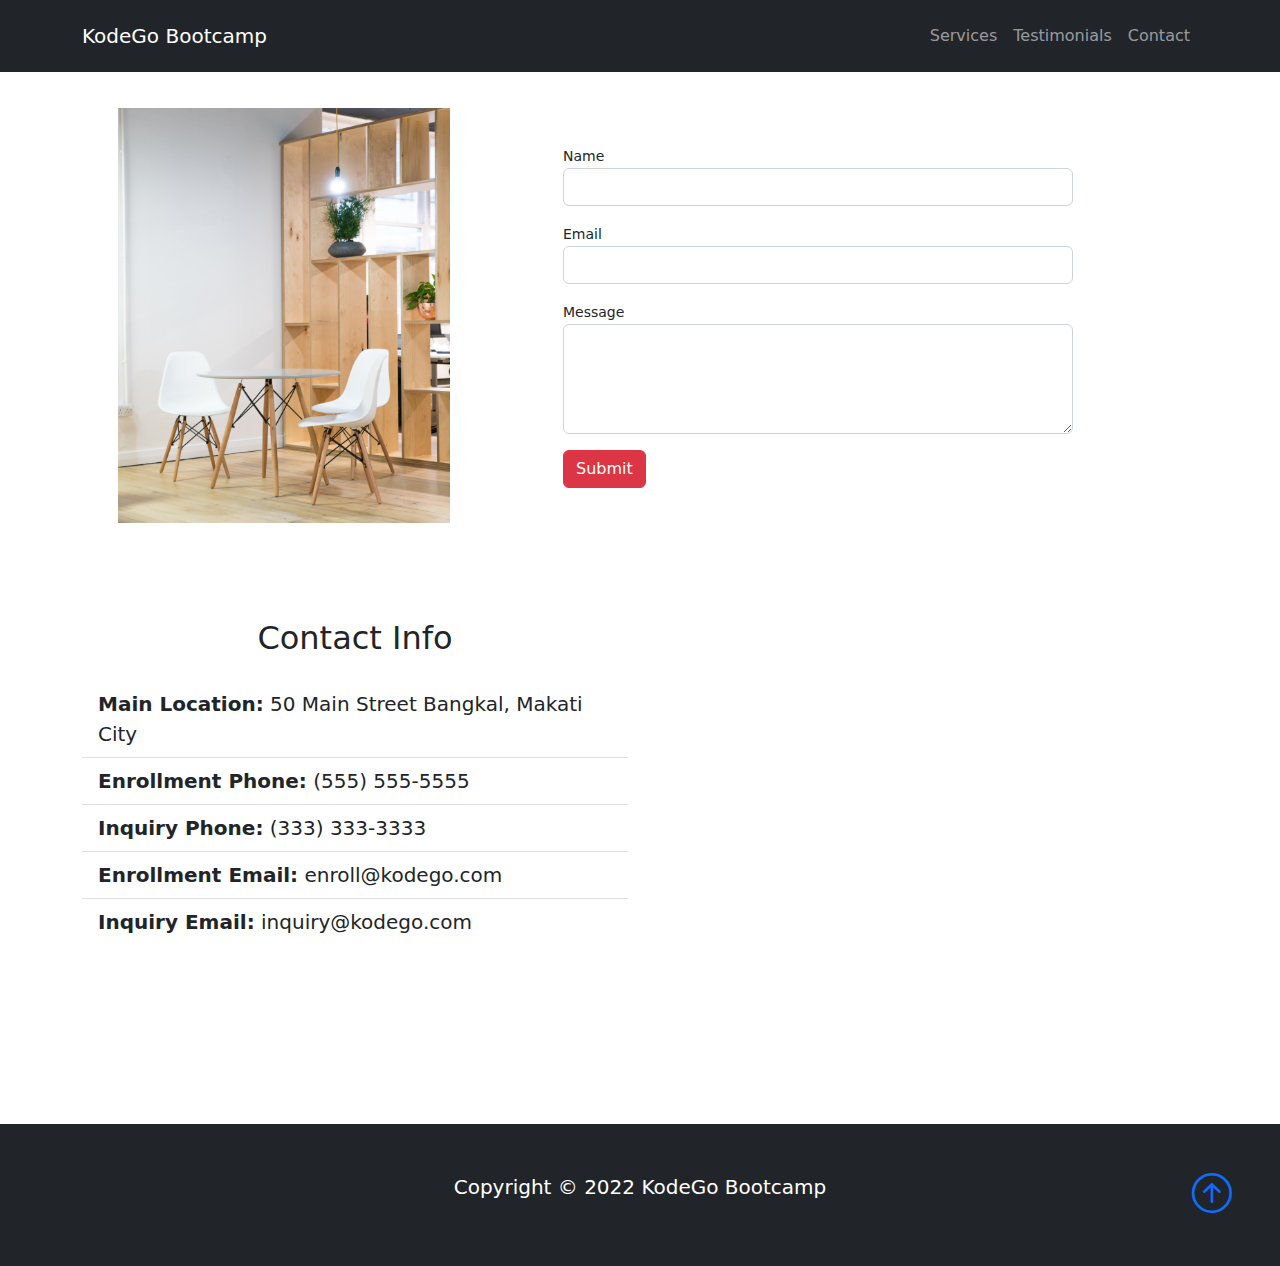
<file: contact.html>
<!DOCTYPE html>
<html lang="en">
  <head>
    <!-- ---- Required Meta Tags ---- -->
    <meta charset="UTF-8" />
    <!-- <meta http-equiv="X-UA-Compatible" content="IE=edge" /> -->
    <meta name="viewport" content="width=device-width, initial-scale=1.0" />

    <!-- ---- Bootstrap CSS ---- -->
    <link rel="stylesheet" href="css/bootstrap.min.css" />
    <link rel="stylesheet" href="css/style.css" />
    <link
      rel="stylesheet"
      href="https://cdn.jsdelivr.net/npm/bootstrap-icons@1.3.0/font/bootstrap-icons.css"
    />

    <title>KodeGo Bootcamp</title>
  </head>
  <body>
    <!-- Navbar -->
    <nav class="navbar navbar-expand-lg bg-dark py-3 navbar-dark fixed-top">
      <div class="container">
        <a href="index.html" class="navbar-brand">KodeGo Bootcamp</a>

        <button
          class="navbar-toggler"
          type="button"
          data-bs-toggle="collapse"
          data-bs-target="#navmenu"
        >
          <span class="navbar-toggler-icon"></span>
        </button>

        <div class="collapse navbar-collapse" id="navmenu">
          <ul class="navbar-nav ms-auto">
            <li class="nav-item">
              <a href="services.html" class="nav-link">Services</a>
            </li>
            <li class="nav-item">
              <a href="testimonials.html" class="nav-link">Testimonials</a>
            </li>
            <li class="nav-item">
              <a href="contact.html" class="nav-link">Contact</a>
            </li>
          </ul>
        </div>
      </div>
    </nav>
  </body>

  <!-- Contact Form -->
  <section>
    <div class="container p-5">
      <div class="row align-items-center">
        <div class="col-lg-4">
          <img class="w-100" src="img/cntact.jpg" alt="Contact Image" />
        </div>
        <div class="col-lg-6 offset-lg-1">
          <form>
            <div class="mb-3">
              <small>Name</small>
              <input type="text" class="form-control" id="inputName" />
            </div>
            <div class="mb-3">
              <small>Email</small>
              <input type="email" class="form-control" id="inputEmail" />
            </div>
            <div class="mb-3">
              <small>Message</small>
              <textarea
                name="message"
                id="message"
                cols="30"
                rows="4"
                class="form-control"
              ></textarea>
            </div>
            <button type="submit" class="btn btn-danger">Submit</button>
          </form>
        </div>
      </div>
    </div>
  </section>

  <!-- Contact Details & Map -->
  <section class="p-5">
    <div class="container">
      <div class="row">
        <div class="col-md-6">
          <h2 class="text-center mb-4">Contact Info</h2>
          <ul class="list-group list-group-flush lead">
            <li class="list-group-item">
              <span class="fw-bold">Main Location:</span> 50 Main Street
              Bangkal, Makati City
            </li>
            <li class="list-group-item">
              <span class="fw-bold">Enrollment Phone:</span> (555) 555-5555
            </li>
            <li class="list-group-item">
              <span class="fw-bold">Inquiry Phone:</span> (333) 333-3333
            </li>
            <li class="list-group-item">
              <span class="fw-bold">Enrollment Email:</span> enroll@kodego.com
            </li>
            <li class="list-group-item">
              <span class="fw-bold">Inquiry Email:</span> inquiry@kodego.com
            </li>
          </ul>
        </div>
        <div class="col-md-6">
          <div class="d-none d-md-block">
            <iframe
              src="https://www.google.com/maps/embed?pb=!1m18!1m12!1m3!1d7723.939446970997!2d121.00906397446897!3d14.543724109354805!2m3!1f0!2f0!3f0!3m2!1i1024!2i768!4f13.1!3m3!1m2!1s0x3397c93fd964bd3f%3A0xe22cc1c0a376102b!2sBangkal%2C%20Makati%2C%20Metro%20Manila!5e0!3m2!1sen!2sph!4v1659957181538!5m2!1sen!2sph"
              width="600"
              height="450"
              style="border: 0"
              allowfullscreen=""
              loading="lazy"
              referrerpolicy="no-referrer-when-downgrade"
            ></iframe>
          </div>
        </div>
      </div>
    </div>
  </section>

  <!-- Footers -->
  <footer class="p-5 bg-dark text-white text-center position-relative">
    <div class="container">
      <p class="lead">Copyright &copy; 2022 KodeGo Bootcamp</p>
      <a href="#" class="position-absolute bottom-0 end-0 p-5">
        <i class="bi bi-arrow-up-circle h1"></i>
      </a>
    </div>
  </footer>

  <!-- ---- Bootstrap JS ---- -->
  <script src="js/bootstrap.bundle.min.js"></script>
</html>
</file>
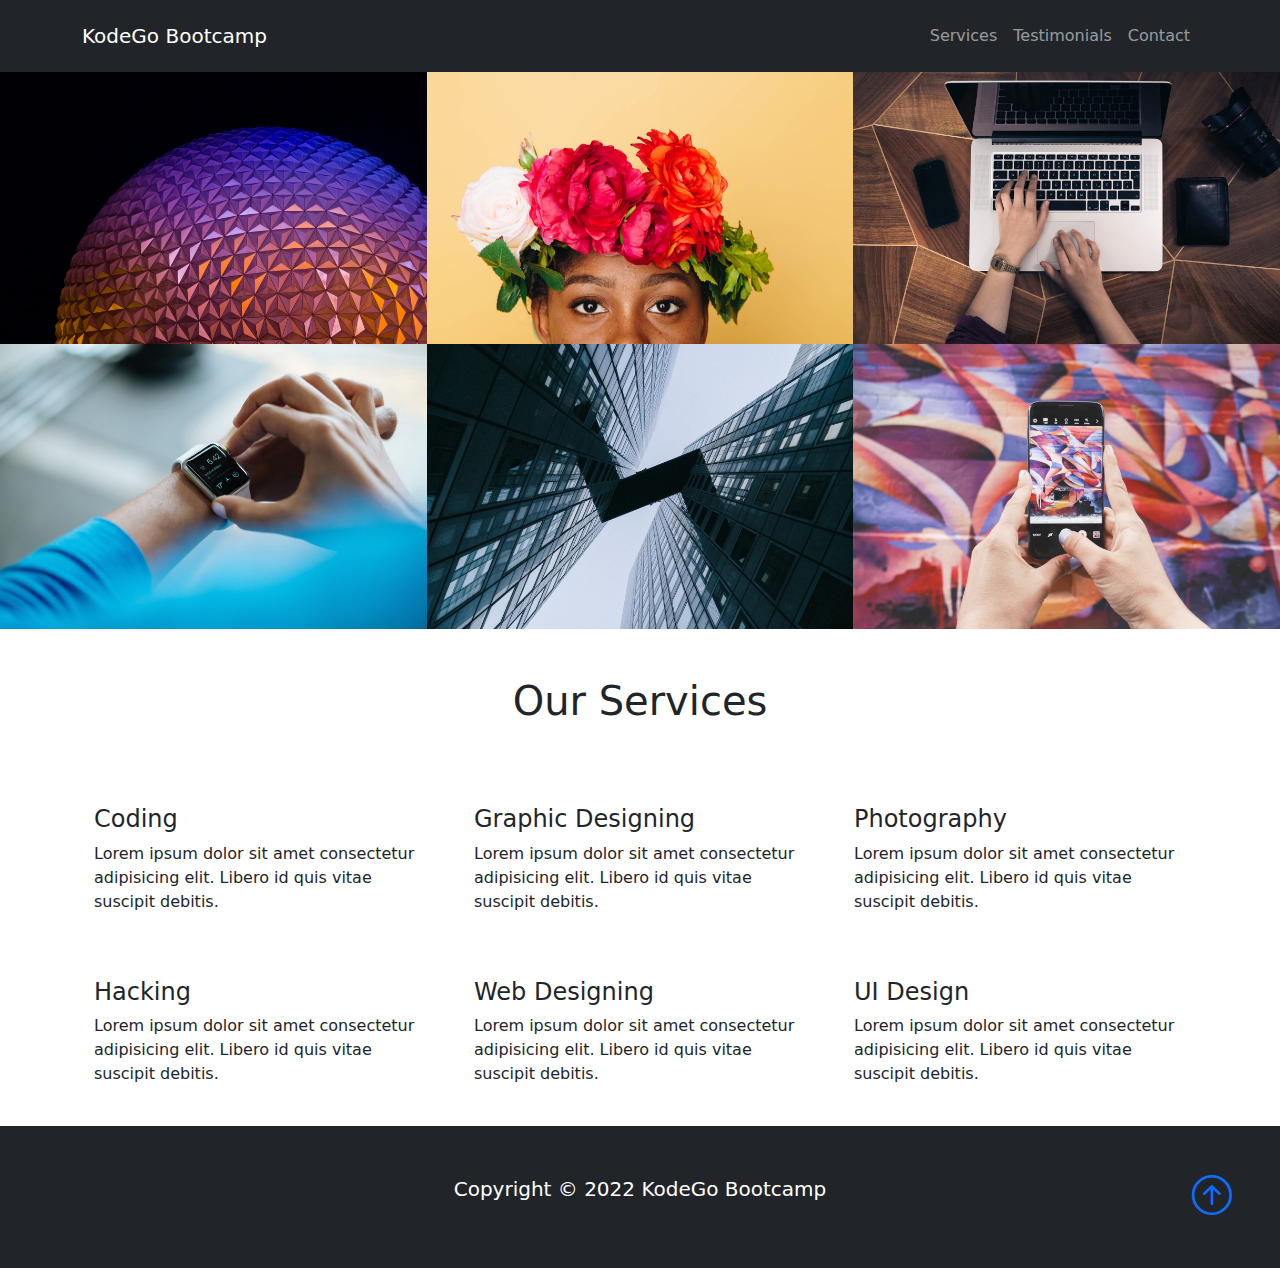
<file: services.html>
<!DOCTYPE html>
<html lang="en">
  <head>
    <!-- ---- Required Meta Tags ---- -->
    <meta charset="UTF-8" />
    <!-- <meta http-equiv="X-UA-Compatible" content="IE=edge" /> -->
    <meta name="viewport" content="width=device-width, initial-scale=1.0" />

    <!-- ---- Bootstrap CSS ---- -->
    <link rel="stylesheet" href="css/bootstrap.min.css" />
    <link rel="stylesheet" href="css/style.css" />
    <link
      rel="stylesheet"
      href="https://cdn.jsdelivr.net/npm/bootstrap-icons@1.3.0/font/bootstrap-icons.css"
    />

    <title>KodeGo Bootcamp</title>
  </head>
  <body>
    <!-- Navbar -->
    <nav class="navbar navbar-expand-lg bg-dark py-3 navbar-dark fixed-top">
      <div class="container">
        <a href="index.html" class="navbar-brand">KodeGo Bootcamp</a>

        <button
          class="navbar-toggler"
          type="button"
          data-bs-toggle="collapse"
          data-bs-target="#navmenu"
        >
          <span class="navbar-toggler-icon"></span>
        </button>

        <div class="collapse navbar-collapse" id="navmenu">
          <ul class="navbar-nav ms-auto">
            <li class="nav-item">
              <a href="services.html" class="nav-link">Services</a>
            </li>
            <li class="nav-item">
              <a href="testimonials.html" class="nav-link">Testimonials</a>
            </li>
            <li class="nav-item">
              <a href="contact.html" class="nav-link">Contact</a>
            </li>
          </ul>
        </div>
      </div>
    </nav>

    <!-- Portfolio -->
    <section>
      <div class="container-fluid">
        <div class="row">
          <div class="col-lg-4 col-sm-6 p-0">
            <div class="portfolio-item position-relative overflow-hidden">
              <img class="w-100" src="img/p1.jpg" alt="Project 1" />
              <div class="portfolio-overlay">
                <div class="portfolio-text text-white">
                  <h3>Project One</h3>
                  <h6>Project Subtitle</h6>
                </div>
              </div>
            </div>
          </div>
          <div class="col-lg-4 col-sm-6 p-0">
            <div class="portfolio-item position-relative overflow-hidden">
              <img class="w-100" src="img/p2.jpg" alt="Project 2" />
              <div class="portfolio-overlay">
                <div class="portfolio-text text-white">
                  <h3>Project Two</h3>
                  <h6>Project Subtitle</h6>
                </div>
              </div>
            </div>
          </div>
          <div class="col-lg-4 col-sm-6 p-0">
            <div class="portfolio-item position-relative overflow-hidden">
              <img class="w-100" src="img/p3.jpg" alt="Project 3" />
              <div class="portfolio-overlay">
                <div class="portfolio-text text-white">
                  <h3>Project Three</h3>
                  <h6>Project Subtitle</h6>
                </div>
              </div>
            </div>
          </div>
          <div class="col-lg-4 col-sm-6 p-0">
            <div class="portfolio-item position-relative overflow-hidden">
              <img class="w-100" src="img/p4.jpg" alt="Project 4" />
              <div class="portfolio-overlay">
                <div class="portfolio-text text-white">
                  <h3>Project Four</h3>
                  <h6>Project Subtitle</h6>
                </div>
              </div>
            </div>
          </div>
          <div class="col-lg-4 col-sm-6 p-0">
            <div class="portfolio-item position-relative overflow-hidden">
              <img class="w-100" src="img/p5.jpg" alt="Project 5" />
              <div class="portfolio-overlay">
                <div class="portfolio-text text-white">
                  <h3>Project Five</h3>
                  <h6>Project Subtitle</h6>
                </div>
              </div>
            </div>
          </div>
          <div class="col-lg-4 col-sm-6 p-0">
            <div class="portfolio-item position-relative overflow-hidden">
              <img class="w-100" src="img/p6.jpg" alt="Project 6" />
              <div class="portfolio-overlay">
                <div class="portfolio-text text-white">
                  <h3>Project Six</h3>
                  <h6>Project Subtitle</h6>
                </div>
              </div>
            </div>
          </div>
        </div>
      </div>
    </section>

    <!-- Services -->
    <section>
      <div class="container">
        <div class="row">
          <div class="col-12 text-center my-5">
            <h1>Our Services</h1>
          </div>
        </div>
        <div class="row">
          <div class="col-lg-4 col-sm-6 p-4">
            <h4 class="title">Coding</h4>
            <p>
              Lorem ipsum dolor sit amet consectetur adipisicing elit. Libero id
              quis vitae suscipit debitis.
            </p>
          </div>
          <div class="col-lg-4 col-sm-6 p-4">
            <h4 class="title">Graphic Designing</h4>
            <p>
              Lorem ipsum dolor sit amet consectetur adipisicing elit. Libero id
              quis vitae suscipit debitis.
            </p>
          </div>
          <div class="col-lg-4 col-sm-6 p-4">
            <h4 class="title">Photography</h4>
            <p>
              Lorem ipsum dolor sit amet consectetur adipisicing elit. Libero id
              quis vitae suscipit debitis.
            </p>
          </div>
          <div class="col-lg-4 col-sm-6 p-4">
            <h4 class="title">Hacking</h4>
            <p>
              Lorem ipsum dolor sit amet consectetur adipisicing elit. Libero id
              quis vitae suscipit debitis.
            </p>
          </div>
          <div class="col-lg-4 col-sm-6 p-4">
            <h4 class="title">Web Designing</h4>
            <p>
              Lorem ipsum dolor sit amet consectetur adipisicing elit. Libero id
              quis vitae suscipit debitis.
            </p>
          </div>
          <div class="col-lg-4 col-sm-6 p-4">
            <h4 class="title">UI Design</h4>
            <p>
              Lorem ipsum dolor sit amet consectetur adipisicing elit. Libero id
              quis vitae suscipit debitis.
            </p>
          </div>
        </div>
      </div>
    </section>

    <!-- Footers -->
    <footer class="p-5 bg-dark text-white text-center position-relative">
      <div class="container">
        <p class="lead">Copyright &copy; 2022 KodeGo Bootcamp</p>

        <a href="#" class="position-absolute bottom-0 end-0 p-5"
          ><i class="bi bi-arrow-up-circle h1"></i
        ></a>
      </div>
    </footer>
  </body>

  <!-- ---- Bootstrap JS ---- -->
  <script src="js/bootstrap.bundle.min.js"></script>
</html>
</file>
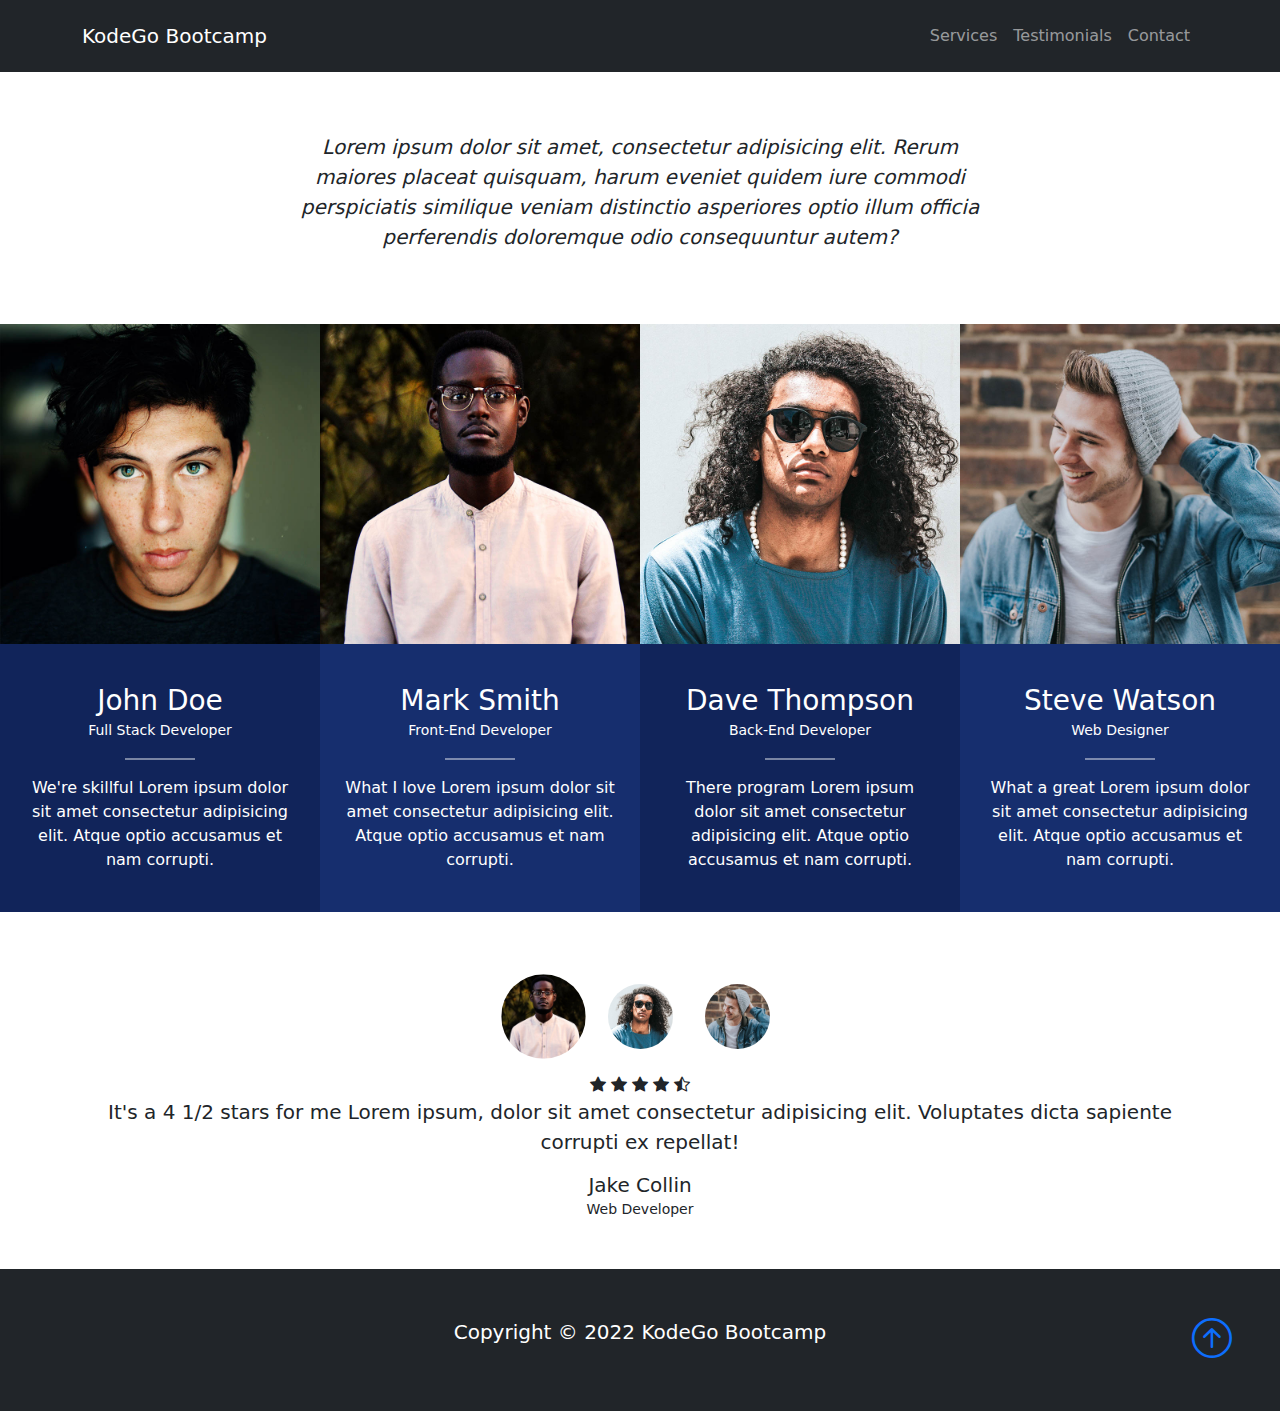
<file: testimonials.html>
<!DOCTYPE html>
<html lang="en">
  <head>
    <!-- ---- Required Meta Tags ---- -->
    <meta charset="UTF-8" />
    <!-- <meta http-equiv="X-UA-Compatible" content="IE=edge" /> -->
    <meta name="viewport" content="width=device-width, initial-scale=1.0" />

    <!-- ---- Bootstrap CSS ---- -->
    <link rel="stylesheet" href="css/bootstrap.min.css" />
    <link rel="stylesheet" href="css/style.css" />
    <link
      rel="stylesheet"
      href="https://cdn.jsdelivr.net/npm/bootstrap-icons@1.3.0/font/bootstrap-icons.css"
    />

    <title>KodeGo Bootcamp</title>
  </head>
  <body>
    <!-- Navbar -->
    <nav class="navbar navbar-expand-lg bg-dark py-3 navbar-dark fixed-top">
      <div class="container">
        <a href="index.html" class="navbar-brand">KodeGo Bootcamp</a>

        <button
          class="navbar-toggler"
          type="button"
          data-bs-toggle="collapse"
          data-bs-target="#navmenu"
        >
          <span class="navbar-toggler-icon"></span>
        </button>

        <div class="collapse navbar-collapse" id="navmenu">
          <ul class="navbar-nav ms-auto">
            <li class="nav-item">
              <a href="services.html" class="nav-link">Services</a>
            </li>
            <li class="nav-item">
              <a href="testimonials.html" class="nav-link">Testimonials</a>
            </li>
            <li class="nav-item">
              <a href="contact.html" class="nav-link">Contact</a>
            </li>
          </ul>
        </div>
      </div>
    </nav>
  </body>

  <!-- Testimonail message -->
  <section>
    <div class="container">
      <div class="row">
        <div class="col-12 text-center p-5">
          <div class="tab-content">
            <div class="review">
              <p class="lead">
                Lorem ipsum dolor sit amet, consectetur adipisicing elit. Rerum
                maiores placeat quisquam, harum eveniet quidem iure commodi
                perspiciatis similique veniam distinctio asperiores optio illum
                officia perferendis doloremque odio consequuntur autem?
              </p>
            </div>
          </div>
        </div>
      </div>
    </div>
  </section>

  <!-- Alumni messages -->
  <section>
    <div class="container-fluid">
      <div class="row text-center">
        <div class="col-lg-3 col-sm-6 team-member p-0">
          <div class="team-member-img position-relative overflow-hidden">
            <img
              class="w-100 img-fluid"
              src="img/team-3-800x800.jpg"
              alt="Member 1"
            />
            <div class="social-icons">
              <a href="#"><i class="bi bi-facebook"></i></a>
              <a href="#"><i class="bi bi-twitter"></i></a>
              <a href="#"><i class="bi bi-instagram"></i></a>
              <a href="#"><i class="bi bi-github"></i></a>
            </div>
          </div>
          <div class="p-4">
            <h3 class="mt-3 mb-0 text-white">John Doe</h3>
            <small class="text-white">Full Stack Developer</small>
            <div class="hline"></div>
            <p class="text-white">
              We're skillful Lorem ipsum dolor sit amet consectetur adipisicing
              elit. Atque optio accusamus et nam corrupti.
            </p>
          </div>
        </div>
        <div class="col-lg-3 col-sm-6 team-member even p-0">
          <div class="team-member-img position-relative overflow-hidden">
            <img
              class="w-100 img-fluid"
              src="img/team-4-800x800.jpg"
              alt="Member 2"
            />
            <div class="social-icons">
              <a href="#"><i class="bi bi-facebook"></i></a>
              <a href="#"><i class="bi bi-twitter"></i></a>
              <a href="#"><i class="bi bi-instagram"></i></a>
              <a href="#"><i class="bi bi-github"></i></a>
            </div>
          </div>
          <div class="p-4">
            <h3 class="mt-3 mb-0 text-white">Mark Smith</h3>
            <small class="text-white">Front-End Developer</small>
            <div class="hline"></div>
            <p class="text-white">
              What I love Lorem ipsum dolor sit amet consectetur adipisicing
              elit. Atque optio accusamus et nam corrupti.
            </p>
          </div>
        </div>
        <div class="col-lg-3 col-sm-6 team-member p-0">
          <div class="team-member-img position-relative overflow-hidden">
            <img
              class="w-100 img-fluid"
              src="img/team-6-800x800.jpg"
              alt="Member 3"
            />
            <div class="social-icons">
              <a href="#"><i class="bi bi-facebook"></i></a>
              <a href="#"><i class="bi bi-twitter"></i></a>
              <a href="#"><i class="bi bi-instagram"></i></a>
              <a href="#"><i class="bi bi-github"></i></a>
            </div>
          </div>
          <div class="p-4">
            <h3 class="mt-3 mb-0 text-white">Dave Thompson</h3>
            <small class="text-white">Back-End Developer</small>
            <div class="hline"></div>
            <p class="text-white">
              There program Lorem ipsum dolor sit amet consectetur adipisicing
              elit. Atque optio accusamus et nam corrupti.
            </p>
          </div>
        </div>
        <div class="col-lg-3 col-sm-6 team-member even p-0">
          <div class="team-member-img position-relative overflow-hidden">
            <img
              class="w-100 img-fluid"
              src="img/team-8-800x800.jpg"
              alt="Member 4"
            />
            <div class="social-icons">
              <a href="#"><i class="bi bi-facebook"></i></a>
              <a href="#"><i class="bi bi-twitter"></i></a>
              <a href="#"><i class="bi bi-instagram"></i></a>
              <a href="#"><i class="bi bi-github"></i></a>
            </div>
          </div>
          <div class="p-4">
            <h3 class="mt-3 mb-0 text-white">Steve Watson</h3>
            <small class="text-white">Web Designer</small>
            <div class="hline"></div>
            <p class="text-white">
              What a great Lorem ipsum dolor sit amet consectetur adipisicing
              elit. Atque optio accusamus et nam corrupti.
            </p>
          </div>
        </div>
      </div>
    </div>
  </section>

  <!-- Testimonial reviews -->
  <section id="testimonial-reviews" class="text-center">
    <div class="container">
      <div class="row">
        <div class="col-12 py-5">
          <ul
            class="nav nav-pills justify-content-center my-3"
            id="pills-tab"
            role="tablist"
          >
            <li class="nav-item" role="presentation">
              <button
                class="nav-link active"
                id="pills-one-tab"
                data-bs-toggle="pill"
                data-bs-target="#pills-one"
                type="button"
                role="tab"
                aria-controls="pills-one"
                aria-selected="true"
              >
                <img src="img/team-4-800x800.jpg" alt="Member 5" />
              </button>
            </li>
            <li class="nav-item" role="presentation">
              <button
                class="nav-link"
                id="pills-two-tab"
                data-bs-toggle="pill"
                data-bs-target="#pills-two"
                type="button"
                role="tab"
                aria-controls="pills-two"
                aria-selected="true"
              >
                <img src="img/team-6-800x800.jpg" alt="Member 6" />
              </button>
            </li>
            <li class="nav-item" role="presentation">
              <button
                class="nav-link"
                id="pills-three-tab"
                data-bs-toggle="pill"
                data-bs-target="#pills-three"
                type="button"
                role="tab"
                aria-controls="pills-three"
                aria-selected="true"
              >
                <img src="img/team-8-800x800.jpg" alt="Member 7" />
              </button>
            </li>
          </ul>

          <div class="tab-content">
            <div
              class="tab-pane fade show active"
              id="pills-one"
              role="tabpanel"
              aria-labelledby="pills-one-tab"
            >
              <div class="reviews">
                <div class="stars">
                  <i class="bi bi-star-fill"></i>
                  <i class="bi bi-star-fill"></i>
                  <i class="bi bi-star-fill"></i>
                  <i class="bi bi-star-fill"></i>
                  <i class="bi bi-star-half"></i>
                </div>
                <p class="lead">
                  It's a 4 1/2 stars for me Lorem ipsum, dolor sit amet
                  consectetur adipisicing elit. Voluptates dicta sapiente
                  corrupti ex repellat!
                </p>
                <h5 class="title-sm mb-0">Jake Collin</h5>
                <small>Web Developer</small>
              </div>
            </div>

            <div
              class="tab-pane fade"
              id="pills-two"
              role="tabpanel"
              aria-labelledby="pills-two-tab"
            >
              <div class="reviews">
                <div class="stars">
                  <i class="bi bi-star-fill"></i>
                  <i class="bi bi-star-fill"></i>
                  <i class="bi bi-star-fill"></i>
                  <i class="bi bi-star-fill"></i>
                  <i class="bi bi-star-fill"></i>
                </div>
                <p class="lead">
                  It's a perfect 5 stars for me Lorem ipsum, dolor sit amet
                  consectetur adipisicing elit. Voluptates dicta sapiente
                  corrupti ex repellat!
                </p>
                <h5 class="title-sm mb-0">Drake Stewart</h5>
                <small>QA Tester</small>
              </div>
            </div>

            <div
              class="tab-pane fade"
              id="pills-three"
              role="tabpanel"
              aria-labelledby="pills-three-tab"
            >
              <div class="reviews">
                <div class="stars">
                  <i class="bi bi-star-fill"></i>
                  <i class="bi bi-star-fill"></i>
                  <i class="bi bi-star-fill"></i>
                  <i class="bi bi-star-fill"></i>
                  <i class="bi bi-star"></i>
                </div>
                <p class="lead">
                  It's a 4 stars for me Lorem ipsum, dolor sit amet consectetur
                  adipisicing elit. Voluptates dicta sapiente corrupti ex
                  repellat!
                </p>
                <h5 class="title-sm mb-0">Marshall Mosby</h5>
                <small>Scrum Master</small>
              </div>
            </div>
          </div>
        </div>
      </div>
    </div>
  </section>

  <!-- Footers -->
  <footer class="p-5 bg-dark text-white text-center position-relative">
    <div class="container">
      <p class="lead">Copyright &copy; 2022 KodeGo Bootcamp</p>
      <a href="#" class="position-absolute bottom-0 end-0 p-5">
        <i class="bi bi-arrow-up-circle h1"></i>
      </a>
    </div>
  </footer>

  <!-- ---- Bootstrap JS ---- -->
  <script src="js/bootstrap.bundle.min.js"></script>
</html>
</file>
<file: css/style.css>
body::before {
    display: block;
    content: '';
    height: 60px;
  }
  
/* ---------- Newsletter --------- */
  @media (min-width: 768px) {
   .news-input {
     width: 50%;
   }
 }

 /* ---------- Portfolio --------- */
 .portfolio-overlay {
  position: absolute;
  bottom: 0;
  left: 0;
  width: 100%;
  height: 100%;
  background-color: rgb(17, 36, 90, 0.9);
  display: flex;
  align-items: flex-end;
  padding: 30px;
  opacity: 0;
 }
 .portfolio-item:hover .portfolio-overlay {
  opacity: 1;
 }
 .portfolio-item:hover img {
  transform: scale(1.1);
 }
 .portfolio-item img,
 .portfolio-item .portfolio-overlay {
  transition: all 0.4s ease;
 }

/* ---------- Testimonail message --------- */
 .review p {
  max-width: 720px;
  margin: 24px auto;
  font-style: italic;
}
/* ---------- Alumni messages --------- */
.team-member {
  background-color: #11245A;
}

.team-member .hline {
  width: 70px;
  height: 2px;
  margin: 16px auto;
  background-color: rgba(255, 255, 255, 0.445);
}

.team-member .team-member-img .social-icons {
  width: 100%;
  height: 60px;
  background-color: #E93B81;
  position: absolute;
  bottom: -60px;
  left: 0;
  display: flex;
  align-items: center;
  justify-content: center;

}
.team-member .team-member-img .social-icons a {
  width: 40px;
  height: 40px;
  display: flex;
  align-items: center;
  justify-content: center;
  border: 2px solid rgba(255, 255, 255, 0.5);
  font-size: 24px;
  color: #fff;
  border-radius: 100px;
  margin-left: 4px;
  margin-right: 4px;
}
.team-member:hover img {
  transform: translateY(-60px);
}
.team-member:hover .team-member-img .social-icons {
  bottom: 0;
}
.team-member .team-member-img img,
.team-member .team-member-img .social-icons {
   transition: all 0.4s ease;
}
.team-member.even {
  background-color: #162e6e;
}

/* ---------- Testimonail reviews --------- */
#testimonial-reviews img {
  width: 65px;
  height: 65px;
  border-radius: 100px;
  transition: all 0.4s ease;
}
#testimonial-reviews .nav-pills .nav-link.active {
  background-color: transparent;
}
#testimonial-reviews .nav-pills .nav-link.active img {
  transform: scale(1.3);
}
</file>
